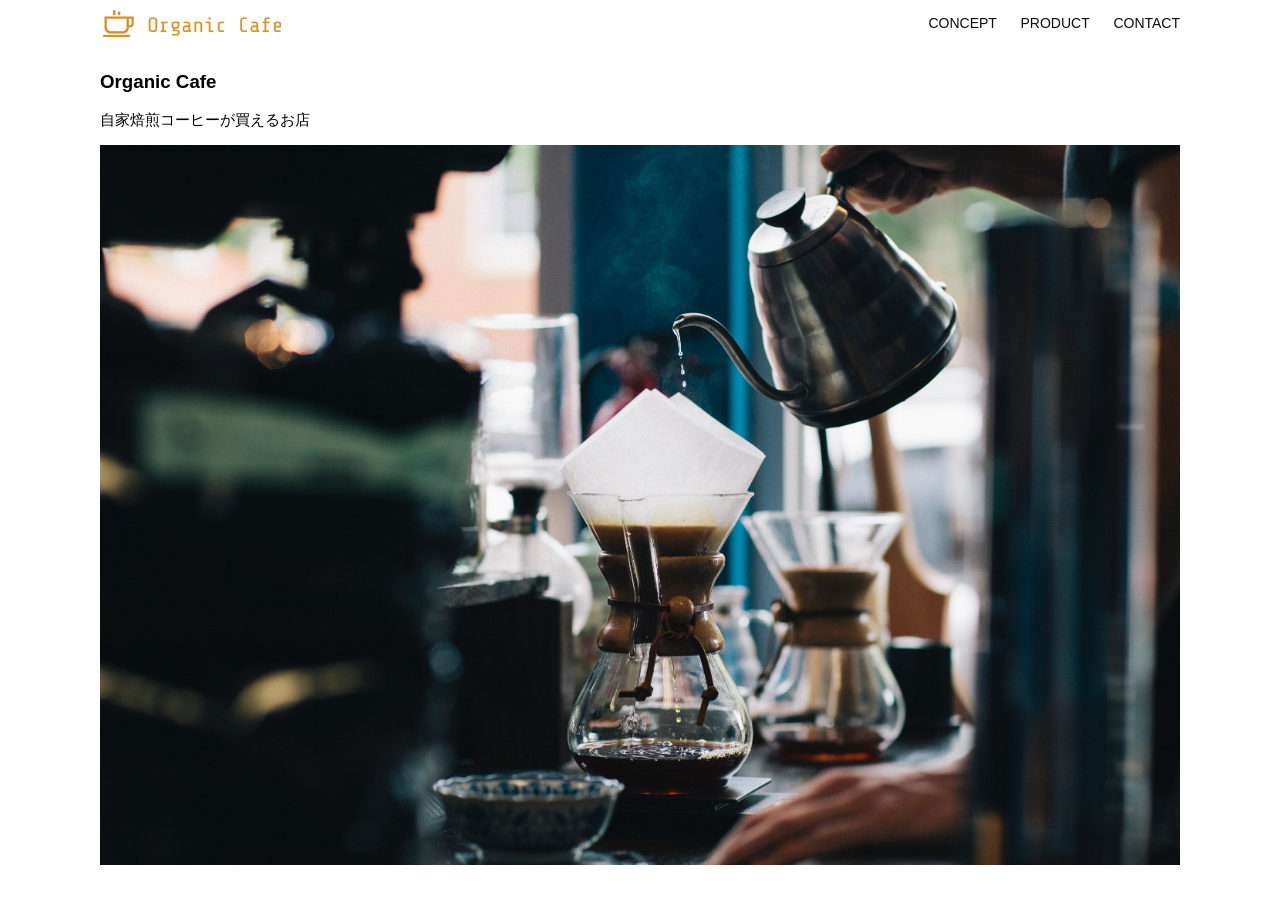
<file: html-css-kadai_013/index.html>
<!DOCTYPE html>
<html>
  <head>
    <title>Organic Cafe</title>
    <meta charset="UTF-8" />
    <meta name="description" content="自家焙煎のコーヒーがお家で楽しめるOrganic Cafe"/>
    <meta name="viewport" content="width=device-width, initial-scale=1.0" />
    <link rel="stylesheet" href="style.css" />
  </head>
  <body>
    <!-- ヘッダー -->
    <header>
      <!-- ロゴ -->
      <a href="index.html" id="logo"><img src="images/logo.png" alt="トップページに戻る"/></a>

      <!-- PC用ナビゲーション -->
      <nav id="nav-pc">
        <a href="index.html#concept">CONCEPT</a>
        <a href="index.html#product">PRODUCT</a>
        <a href="index.html#contact">CONTACT</a>
      </nav>
      <!-- スマホ用メニューボタン -->
      <img id="menu-sp" src="images/button-menu.png" alt="ナビゲーションを開く" onclick="document.getElementById('nav-sp').style.display = 'block'">
      <!-- スマホ用ナビゲーション -->
       <nav id="nav-sp">
        <ul>
          <li>
            <img id="close" src="images/button-close.png" alt="ナビゲーションを閉じる" onclick="document.getElementById('nav-sp').style.display = 'none'">
          </li>
          <li>
            <a id="logo-sp" href="index.html" onclick="document.getElementById('nav-sp').style.display = 'none'">
              <img src="images/logo-sp.png" alt="トップページに戻る">
            </a>
          </li>
          <li>
            <a class="menu" href="index.html#concept" onclick="document.getElementById('nav-sp').style.display = 'none'">CONCEPT</a>
          </li>
          <li>
            <a class="menu" href="index.html#product" onclick="document.getElementById('nav-sp').style.display = 'none'">PRODUCT</a>
          </li>
          <li>
            <a class="menu" href="index.html#contact" onclick="document.getElementById('nav-sp').style.display = 'none'">CONTACT</a>
          </li>
        </ul>
       
    </header>

    <main>
      <article>
        <!-- メインビジュアル -->
        <section id="main-visual">
          <div id="main-message">
            <h1>Organic Cafe</h1>
            <p>自家焙煎コーヒーが買えるお店</p>
          </div>
          <img src="images/main-image.jpg" alt="コーヒーをハンドドリップで淹れる画像"/>
        </section>
      </article>
    </main>
  </body>
</html>
</file>
<file: html-css-kadai_013/style.css>
/* PC、スマホ共通スタイル */
body {
  font-family: "Source Sans Pro", "Hiragino Kaku Gothic ProN", Meiryo, Arial,
    sans-serif;
}

p {
  font-size: 15px;
}

#main-visual>img {
  width: 100%;
}

/*================
PC用のスタイル 
=================*/
@media screen and (min-width: 768px) {
  /* 横幅設定 */
  body {
    max-width: 1080px;
    min-width: 960px;
    margin: 0 auto 0 auto;
  }

  /* ヘッダー */
  header {
    display: flex;
    justify-content: space-between;
  }

  /* ナビゲーションのレイアウト */
  #nav-pc {
    text-align: right;
    font-size: 14px;
    padding-top: 15px;
  }

  /* ナビゲーションのリンクの装飾設定 */
  #nav-pc>a {
    text-decoration: none;
    margin-left: 20px;
  }

  #nav-pc>a:link {
    color: #0d0d0d;
  }

  #nav-pc>a:visited {
    color: #0d0d0d;
  }

  #nav-pc>a:hover {
    color: #0d0d0d;
    text-decoration: underline;
  }

  #nav-pc>a:active {
    color: #0d0d0d;
  }

  #menu-sp {
    display: none;
  }

  #nav-sp {
    display: none;
  }
}

/* スマホ用のスタイル */
@media screen and (max-width: 767px) {
  body {
    min-width: 375px;
    margin: 0;
  }

  /* PCナビゲーション非表示 */
  #nav-pc {
    display: none;
  }

  menu-sp {
    float: right;
    padding: 0;
  }

  /* スマホ用ナビゲーション */
  #nav-sp {
    background-color: #ce933e;
    position: absolute;
    left: 0;
    top: 0;
    height: 100%;
    width: 100%;
    display: none;
    z-index: 100;
  }

  #nav-sp ul {
    padding-left: 0;
  }

  #nav-sp li {
    list-style: none;
  }

  #close {
    position: absolute;
    top: 20px;
    right: 20px;
  }

  #logo-sp {
    margin: 80px 0 30px 20px;
  }

  #nav-sp a {
  display: block;
  }

  #nav-sp a:link {
    color: #ffffff;
  }

  #nav-sp a:visited {
    color: #ffffff;
  }

  #nav-sp a:hover {
    color: #ffffff;
    text-decoration: underline;
  }

  #nav-sp a:active {
    color: #ffffff;
  }

  #nav-sp .menu {
    text-decoration: none;
    display: block;
    margin: 0 20px;
    height: 44px;
    font-size: 16px;
    background-image: url("images/arrow.png");
    background-repeat: no-repeat;
    background-position: right top;
  }
}
</file>
